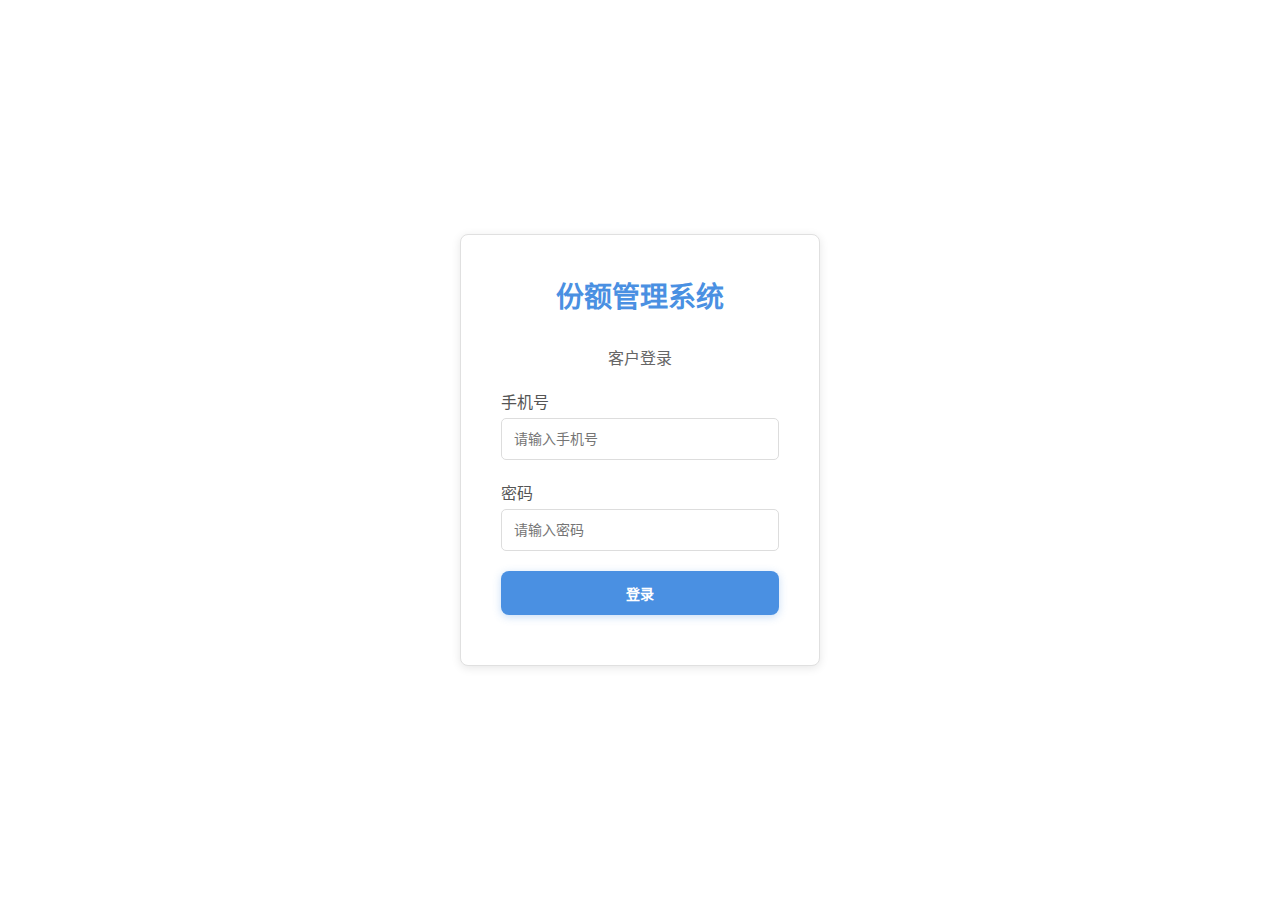
<file: MomShares.Api/wwwroot/holder.html>
<!DOCTYPE html>
<html lang="zh-CN">
<head>
    <meta charset="UTF-8">
    <meta name="viewport" content="width=device-width, initial-scale=1.0">
    <title>份额管理系统 - 客户中心</title>
    <link rel="icon" type="image/x-icon" href="/favicon.ico?v=2">
    <link rel="shortcut icon" type="image/x-icon" href="/favicon.ico?v=2">
    <link rel="apple-touch-icon" href="/favicon.ico?v=2">
    <link rel="stylesheet" href="styles.css">
    <style>
        .holder-container {
            max-width: 1200px;
            margin: 0 auto;
            padding: 20px;
        }
        .holder-header {
            text-align: center;
            margin-bottom: 30px;
            padding: 20px;
            background: #ffffff;
            border-radius: 8px;
            box-shadow: 0 2px 8px rgba(0, 0, 0, 0.1);
        }
        .holder-header h1 {
            color: #4A90E2;
            margin-bottom: 10px;
        }
        .holder-info {
            display: flex;
            justify-content: space-between;
            align-items: center;
            margin-bottom: 20px;
        }
        .holder-card {
            background: #ffffff;
            border: 1px solid #e0e0e0;
            border-radius: 8px;
            padding: 20px;
            margin-bottom: 20px;
            box-shadow: 0 2px 8px rgba(0, 0, 0, 0.1);
        }
        .holder-card h3 {
            color: #4A90E2;
            margin-bottom: 15px;
            border-bottom: 2px solid #4A90E2;
            padding-bottom: 10px;
        }
        .share-item {
            padding: 15px;
            border-bottom: 1px solid #eee;
            display: flex;
            justify-content: space-between;
            align-items: center;
        }
        .share-item:last-child {
            border-bottom: none;
        }
        .share-info {
            flex: 1;
        }
        .share-info strong {
            color: #333;
            display: block;
            margin-bottom: 5px;
        }
        .share-info span {
            color: #666;
            font-size: 14px;
        }
        .share-value {
            text-align: right;
        }
        .share-value .amount {
            font-size: 20px;
            font-weight: 600;
            color: #4A90E2;
        }
        .share-value .label {
            font-size: 12px;
            color: #999;
        }
        .dividend-item {
            padding: 15px;
            border-bottom: 1px solid #eee;
        }
        .dividend-item:last-child {
            border-bottom: none;
        }
        .dividend-date {
            color: #666;
            font-size: 14px;
            margin-bottom: 5px;
        }
        .dividend-amount {
            font-size: 18px;
            font-weight: 600;
            color: #27AE60;
        }
        .empty-state {
            text-align: center;
            padding: 40px;
            color: #999;
        }
        .chart-modal {
            display: none;
            position: fixed;
            z-index: 1000;
            left: 0;
            top: 0;
            width: 100%;
            height: 100%;
            background-color: rgba(0, 0, 0, 0.5);
        }
        .chart-modal-content {
            background-color: #fff;
            margin: 5% auto;
            padding: 20px;
            border-radius: 8px;
            width: 90%;
            max-width: 900px;
            max-height: 80vh;
            overflow-y: auto;
            box-shadow: 0 4px 20px rgba(0, 0, 0, 0.3);
        }
        .chart-modal-header {
            display: flex;
            justify-content: space-between;
            align-items: center;
            margin-bottom: 20px;
            padding-bottom: 10px;
            border-bottom: 2px solid #4A90E2;
        }
        .chart-modal-header h2 {
            color: #4A90E2;
            margin: 0;
        }
        .chart-close {
            color: #aaa;
            font-size: 28px;
            font-weight: bold;
            cursor: pointer;
            line-height: 20px;
        }
        .chart-close:hover {
            color: #000;
        }
        .chart-container {
            width: 100%;
            height: 400px;
            margin: 20px 0;
        }
        .chart-wrapper {
            position: relative;
            width: 100%;
            height: 100%;
        }
        #netValueChart {
            width: 100%;
            height: 100%;
        }
    </style>
</head>
<body>
    <!-- 登录页面 -->
    <div id="loginPage" class="page">
        <div class="login-container">
            <div class="login-box">
                <h1>份额管理系统</h1>
                <p style="text-align: center; color: #666; margin-bottom: 20px;">客户登录</p>
                <form id="loginForm">
                    <div class="form-group">
                        <label for="phone">手机号</label>
                        <input type="text" id="phone" name="phone" required placeholder="请输入手机号">
                    </div>
                    <div class="form-group">
                        <label for="password">密码</label>
                        <input type="password" id="password" name="password" required placeholder="请输入密码">
                    </div>
                    <button type="submit" class="btn btn-primary">登录</button>
                    <div id="loginError" class="error-message"></div>
                </form>
            </div>
        </div>
    </div>

    <!-- 主页面 -->
    <div id="mainPage" class="page hidden">
        <div class="holder-container">
            <div class="holder-header">
                <h1>份额管理系统 - 客户中心</h1>
                <div class="holder-info">
                    <div>
                        <strong id="holderName">-</strong>
                        <span id="holderPhone" style="color: #666; margin-left: 10px;">-</span>
                    </div>
                    <button id="logoutBtn" class="btn btn-secondary">退出登录</button>
                </div>
            </div>

            <!-- 我的份额 -->
            <div class="holder-card">
                <h3>我的份额</h3>
                <div id="sharesList">
                    <div class="loading">加载中...</div>
                </div>
            </div>

            <!-- 我的分红记录 -->
            <div class="holder-card">
                <h3>我的分红记录</h3>
                <div id="dividendsList">
                    <div class="loading">加载中...</div>
                </div>
            </div>
        </div>
    </div>

    <!-- 净值走势图模态窗口 -->
    <div id="chartModal" class="chart-modal">
        <div class="chart-modal-content">
            <div class="chart-modal-header">
                <h2 id="chartModalTitle">净值走势图</h2>
                <span class="chart-close" onclick="closeChartModal()">&times;</span>
            </div>
            <div class="chart-container">
                <div class="chart-wrapper">
                    <canvas id="netValueChart"></canvas>
                </div>
            </div>
        </div>
    </div>

    <script>
        // API 基础配置
        const API_BASE_URL = window.location.origin;
        let authToken = localStorage.getItem('holderToken') || null;
        let currentHolder = JSON.parse(localStorage.getItem('currentHolder') || '{}');

        // 初始化
        document.addEventListener('DOMContentLoaded', () => {
            if (authToken && currentHolder.name) {
                showMainPage();
                loadHolderData();
            } else {
                showLoginPage();
            }
            setupEventListeners();
        });

        // 设置事件监听
        function setupEventListeners() {
            document.getElementById('loginForm')?.addEventListener('submit', handleLogin);
            document.getElementById('logoutBtn')?.addEventListener('click', handleLogout);
        }

        // 显示登录页面
        function showLoginPage() {
            document.getElementById('loginPage').classList.remove('hidden');
            document.getElementById('mainPage').classList.add('hidden');
        }

        // 显示主页面
        function showMainPage() {
            document.getElementById('loginPage').classList.add('hidden');
            document.getElementById('mainPage').classList.remove('hidden');
            document.getElementById('holderName').textContent = currentHolder.name || '-';
            document.getElementById('holderPhone').textContent = currentHolder.phone || '-';
        }

        // API 调用函数
        async function apiCall(endpoint, options = {}) {
            const url = `${API_BASE_URL}${endpoint}`;
            const headers = {
                'Content-Type': 'application/json'
            };
            
            if (authToken) {
                headers['Authorization'] = `Bearer ${authToken}`;
            }
            
            const config = {
                method: options.method || 'GET',
                headers: headers
            };
            
            if (options.body && typeof options.body === 'object') {
                config.body = JSON.stringify(options.body);
            }
            
            try {
                const response = await fetch(url, config);
                
                if (response.status === 401) {
                    handleLogout();
                    throw new Error('未授权，请重新登录');
                }
                
                if (!response.ok) {
                    let errorMessage = '请求失败';
                    try {
                        const errorData = await response.json();
                        errorMessage = errorData.message || errorMessage;
                    } catch (e) {
                        errorMessage = `请求失败: ${response.status} ${response.statusText}`;
                    }
                    throw new Error(errorMessage);
                }
                
                const contentType = response.headers.get('content-type');
                if (contentType && contentType.includes('application/json')) {
                    return await response.json();
                } else {
                    return await response.text();
                }
            } catch (error) {
                console.error('API调用错误:', error);
                throw error;
            }
        }

        // 登录处理
        async function handleLogin(e) {
            e.preventDefault();
            const phone = document.getElementById('phone').value;
            const password = document.getElementById('password').value;
            const errorDiv = document.getElementById('loginError');
            
            errorDiv.textContent = '';
            
            try {
                const response = await apiCall('/api/auth/holder/login', {
                    method: 'POST',
                    body: { username: phone, password }
                });
                
                authToken = response.Token || response.token;
                currentHolder = {
                    name: response.Username || response.username,
                    phone: phone,
                    userId: response.UserId || response.userId
                };
                
                if (!authToken) {
                    throw new Error('登录响应中未找到 Token');
                }
                
                localStorage.setItem('holderToken', authToken);
                localStorage.setItem('currentHolder', JSON.stringify(currentHolder));
                
                showMainPage();
                loadHolderData();
            } catch (error) {
                errorDiv.textContent = error.message || '登录失败，请检查手机号和密码';
            }
        }

        // 退出登录
        function handleLogout() {
            authToken = null;
            currentHolder = {};
            localStorage.removeItem('holderToken');
            localStorage.removeItem('currentHolder');
            showLoginPage();
        }

        // 加载持有者数据
        async function loadHolderData() {
            try {
                await Promise.all([
                    loadShares(),
                    loadDividends()
                ]);
            } catch (error) {
                console.error('加载数据失败:', error);
                alert('加载数据失败: ' + error.message);
            }
        }

        // 加载份额列表
        async function loadShares() {
            const sharesList = document.getElementById('sharesList');
            sharesList.innerHTML = '<div class="loading">加载中...</div>';
            
            try {
                const shares = await apiCall('/api/holder/shares');
                
                if (!Array.isArray(shares) || shares.length === 0) {
                    sharesList.innerHTML = '<div class="empty-state">暂无份额记录</div>';
                    return;
                }
                
                sharesList.innerHTML = shares.map(share => {
                    const productName = share.productName || share.ProductName || '-';
                    const productCode = share.productCode || share.ProductCode || '';
                    const shareAmount = share.shareAmount || share.ShareAmount || 0;
                    const investmentAmount = share.investmentAmount || share.InvestmentAmount || 0;
                    const currentNetValue = share.currentNetValue || share.CurrentNetValue || 1;
                    const currentValue = share.currentValue || share.CurrentValue || (shareAmount * currentNetValue);
                    const shareRatio = (share.shareRatio || share.ShareRatio || 0) * 100;
                    
                    // 计算数据
                    const balance = share.balance || share.Balance || (currentValue - investmentAmount);
                    const expectedDividend = share.expectedDividend || share.ExpectedDividend || 0;
                    const residualValue = share.residualValue || share.ResidualValue || investmentAmount;
                    const returnRate = share.returnRate || share.ReturnRate || 0;
                    const shareType = share.shareType || share.ShareType || 'Subordinate';
                    
                    // 判断是否盈利
                    const isProfit = balance > 0;
                    const balanceColor = isProfit ? '#27AE60' : '#E74C3C';
                    const returnRateColor = returnRate >= 0 ? '#27AE60' : '#E74C3C';
                    
                    const productId = share.productId || share.ProductId || 0;
                    return `
                        <div class="share-item">
                            <div class="share-info">
                                <strong>${productName}${productCode ? ' (' + productCode + ')' : ''}</strong>
                                <span>持有份额: ${shareAmount.toFixed(2)} | 占比: ${shareRatio.toFixed(2)}% | ${shareType === 'Priority' ? '优先方' : '劣后方'}</span>
                                <div style="margin-top: 10px; font-size: 14px;">
                                    <div>初始投资: ¥${investmentAmount.toFixed(2)}</div>
                                    <div>当前市值: ¥${currentValue.toFixed(2)} (净值: ${currentNetValue.toFixed(4)})</div>
                                    <div style="color: ${balanceColor}; margin-top: 5px;">
                                        结余: ${isProfit ? '+' : ''}¥${balance.toFixed(2)}
                                    </div>
                                </div>
                            </div>
                            <div class="share-value">
                                <div style="margin-bottom: 15px;">
                                    <div class="amount" style="color: ${returnRateColor};">预期分红: ¥${expectedDividend.toFixed(2)}</div>
                                    <div class="label">权益残值: ¥${residualValue.toFixed(2)}</div>
                                </div>
                                <div style="border-top: 1px solid #eee; padding-top: 10px;">
                                    <div class="amount" style="color: ${returnRateColor}; font-size: 18px;">
                                        投资回报率: ${returnRate >= 0 ? '+' : ''}${returnRate.toFixed(2)}%
                                    </div>
                                    <button class="btn btn-secondary" style="margin-top: 10px; width: 100%; font-size: 12px; padding: 5px;" 
                                            onclick="showNetValueChart(${productId}, '${productName}')">
                                        查看历史净值走势图
                                    </button>
                                </div>
                            </div>
                        </div>
                    `;
                }).join('');
            } catch (error) {
                sharesList.innerHTML = `<div class="empty-state">加载失败: ${error.message}</div>`;
            }
        }

        // 显示净值走势图
        async function showNetValueChart(productId, productName) {
            const modal = document.getElementById('chartModal');
            const title = document.getElementById('chartModalTitle');
            const canvas = document.getElementById('netValueChart');
            
            title.textContent = `${productName} - 历史净值走势图`;
            modal.style.display = 'block';
            
            try {
                // 获取净值历史数据
                const data = await apiCall(`/api/holder/products/${productId}/netvalues`);
                
                if (!Array.isArray(data) || data.length === 0) {
                    alert('暂无净值历史数据');
                    closeChartModal();
                    return;
                }
                
                // 绘制图表
                drawNetValueChart(canvas, data, productName);
            } catch (error) {
                console.error('加载净值数据失败:', error);
                alert('加载净值数据失败: ' + error.message);
                closeChartModal();
            }
        }
        
        // 关闭图表模态窗口
        function closeChartModal() {
            document.getElementById('chartModal').style.display = 'none';
        }
        
        // 绘制净值走势图
        function drawNetValueChart(canvas, data, productName) {
            const ctx = canvas.getContext('2d');
            const width = canvas.width = canvas.offsetWidth;
            const height = canvas.height = 400;
            
            // 清空画布
            ctx.clearRect(0, 0, width, height);
            
            if (data.length === 0) {
                ctx.fillStyle = '#666';
                ctx.font = '16px Arial';
                ctx.textAlign = 'center';
                ctx.fillText('暂无数据', width / 2, height / 2);
                return;
            }
            
            // 计算数据范围
            const values = data.map(d => parseFloat(d.value || d.Value || 0));
            const minValue = Math.min(...values);
            const maxValue = Math.max(...values);
            const range = maxValue - minValue;
            
            // 计算坐标轴范围（上下各扩展10%）
            let minAxis, maxAxis;
            if (range < 0.01 || values.length === 1) {
                const centerValue = maxValue > 0 ? maxValue : (minValue > 0 ? minValue : 1);
                minAxis = centerValue * 0.9;
                maxAxis = centerValue * 1.1;
            } else {
                minAxis = minValue * 0.9;
                maxAxis = maxValue * 1.1;
            }
            const axisRange = maxAxis - minAxis;
            
            // 设置边距
            const leftPadding = 60;
            const rightPadding = 20;
            const topPadding = 20;
            const bottomPadding = 40;
            const chartWidth = width - leftPadding - rightPadding;
            const chartHeight = height - topPadding - bottomPadding;
            
            // 绘制背景
            ctx.fillStyle = '#f9f9f9';
            ctx.fillRect(leftPadding, topPadding, chartWidth, chartHeight);
            
            // 绘制网格线
            ctx.strokeStyle = '#e0e0e0';
            ctx.lineWidth = 1;
            
            // 水平网格线（Y轴）
            for (let i = 0; i <= 5; i++) {
                const y = topPadding + (chartHeight / 5) * i;
                ctx.beginPath();
                ctx.moveTo(leftPadding, y);
                ctx.lineTo(leftPadding + chartWidth, y);
                ctx.stroke();
            }
            
            // 垂直网格线（X轴）
            const xStep = chartWidth / (data.length - 1 || 1);
            for (let i = 0; i < data.length; i++) {
                const x = leftPadding + xStep * i;
                ctx.beginPath();
                ctx.moveTo(x, topPadding);
                ctx.lineTo(x, topPadding + chartHeight);
                ctx.stroke();
            }
            
            // 绘制Y轴标签
            ctx.fillStyle = '#666';
            ctx.font = '11px Arial';
            ctx.textAlign = 'right';
            ctx.textBaseline = 'middle';
            
            for (let i = 0; i <= 5; i++) {
                const value = minAxis + (axisRange / 5) * (5 - i);
                const y = topPadding + (chartHeight / 5) * i;
                ctx.fillText(value.toFixed(4), leftPadding - 10, y);
            }
            
            // 绘制X轴标签（日期）
            ctx.textAlign = 'center';
            ctx.textBaseline = 'top';
            const dateStep = Math.max(1, Math.floor(data.length / 10)); // 最多显示10个日期标签
            
            for (let i = 0; i < data.length; i += dateStep) {
                const x = leftPadding + xStep * i;
                const dateStr = data[i].date || data[i].Date || '';
                if (dateStr) {
                    // 只显示月-日
                    const date = new Date(dateStr);
                    const label = `${date.getMonth() + 1}-${date.getDate()}`;
                    ctx.fillText(label, x, topPadding + chartHeight + 5);
                }
            }
            
            // 绘制折线
            ctx.strokeStyle = '#4A90E2';
            ctx.lineWidth = 2;
            ctx.beginPath();
            
            for (let i = 0; i < data.length; i++) {
                const value = parseFloat(data[i].value || data[i].Value || 0);
                const x = leftPadding + xStep * i;
                const y = topPadding + chartHeight - ((value - minAxis) / axisRange) * chartHeight;
                
                if (i === 0) {
                    ctx.moveTo(x, y);
                } else {
                    ctx.lineTo(x, y);
                }
            }
            ctx.stroke();
            
            // 绘制数据点
            ctx.fillStyle = '#4A90E2';
            for (let i = 0; i < data.length; i++) {
                const value = parseFloat(data[i].value || data[i].Value || 0);
                const x = leftPadding + xStep * i;
                const y = topPadding + chartHeight - ((value - minAxis) / axisRange) * chartHeight;
                
                ctx.beginPath();
                ctx.arc(x, y, 3, 0, 2 * Math.PI);
                ctx.fill();
            }
            
            // 绘制标题
            ctx.fillStyle = '#333';
            ctx.font = 'bold 14px Arial';
            ctx.textAlign = 'center';
            ctx.fillText(`${productName} - 净值走势`, width / 2, 10);
        }
        
        // 点击模态窗口外部关闭
        window.onclick = function(event) {
            const modal = document.getElementById('chartModal');
            if (event.target === modal) {
                closeChartModal();
            }
        }

        // 加载分红记录
        async function loadDividends() {
            const dividendsList = document.getElementById('dividendsList');
            dividendsList.innerHTML = '<div class="loading">加载中...</div>';
            
            try {
                const dividends = await apiCall('/api/holder/dividends');
                
                if (!Array.isArray(dividends) || dividends.length === 0) {
                    dividendsList.innerHTML = '<div class="empty-state">暂无分红记录</div>';
                    return;
                }
                
                dividendsList.innerHTML = dividends.map(dividend => {
                    const productName = dividend.productName || dividend.ProductName || '-';
                    const dividendDate = dividend.dividendDate || dividend.DividendDate;
                    const amount = dividend.amount || dividend.Amount || 0;
                    const dateStr = new Date(dividendDate).toLocaleDateString('zh-CN');
                    
                    return `
                        <div class="dividend-item">
                            <div class="dividend-date">${dateStr} - ${productName}</div>
                            <div class="dividend-amount">+¥${amount.toFixed(2)}</div>
                        </div>
                    `;
                }).join('');
            } catch (error) {
                dividendsList.innerHTML = `<div class="empty-state">加载失败: ${error.message}</div>`;
            }
        }
    </script>
</body>
</html>
</file>
<file: MomShares.Api/wwwroot/styles.css>
* {
    margin: 0;
    padding: 0;
    box-sizing: border-box;
}

body {
    font-family: -apple-system, BlinkMacSystemFont, 'Segoe UI', Roboto, 'Helvetica Neue', Arial, sans-serif;
    background: #ffffff;
    color: #333;
}

.hidden {
    display: none !important;
}

/* 登录页面 */
#loginPage {
    display: flex;
    justify-content: center;
    align-items: center;
    min-height: 100vh;
    background: #ffffff;
}

.login-container {
    width: 100%;
    max-width: 400px;
    padding: 20px;
}

.login-box {
    background: #ffffff;
    padding: 40px;
    border-radius: 8px;
    box-shadow: 0 2px 10px rgba(0, 0, 0, 0.1);
    border: 1px solid #e0e0e0;
}

.login-box h1 {
    text-align: center;
    margin-bottom: 30px;
    color: #4A90E2;
    font-weight: 600;
    font-size: 28px;
}

.form-group {
    margin-bottom: 20px;
}

.form-group label {
    display: block;
    margin-bottom: 5px;
    font-weight: 500;
    color: #555;
}

.form-group input {
    width: 100%;
    padding: 12px;
    border: 1px solid #ddd;
    border-radius: 5px;
    font-size: 14px;
}

.form-group input:focus {
    outline: none;
    border-color: #4A90E2;
    box-shadow: 0 0 0 3px rgba(74, 144, 226, 0.1);
}

.btn {
    padding: 12px 24px;
    border: none;
    border-radius: 8px;
    cursor: pointer;
    font-size: 14px;
    font-weight: 600;
    transition: all 0.3s ease;
    text-transform: uppercase;
    letter-spacing: 0.5px;
}

.btn-primary {
    background: #4A90E2;
    color: white;
    width: 100%;
    box-shadow: 0 2px 8px rgba(74, 144, 226, 0.3);
}

.btn-primary:hover {
    background: #5BA3F5;
    box-shadow: 0 4px 12px rgba(74, 144, 226, 0.4);
    transform: translateY(-1px);
}

.btn-secondary {
    background: #4A90E2;
    color: white;
    box-shadow: 0 2px 8px rgba(74, 144, 226, 0.3);
}

.btn-secondary:hover {
    background: #5BA3F5;
    box-shadow: 0 4px 12px rgba(74, 144, 226, 0.4);
    transform: translateY(-1px);
}

.btn-danger {
    background: #E74C3C;
    color: white;
    padding: 6px 12px;
    font-size: 12px;
    box-shadow: 0 2px 6px rgba(231, 76, 60, 0.3);
}

.btn-danger:hover {
    background: #C0392B;
    box-shadow: 0 3px 10px rgba(231, 76, 60, 0.4);
    transform: translateY(-1px);
}

.error-message {
    color: #dc3545;
    margin-top: 10px;
    font-size: 14px;
    text-align: center;
}

/* 主页面 */
#mainPage {
    min-height: 100vh;
}

.header {
    background: #ffffff;
    padding: 20px 30px;
    box-shadow: 0 2px 4px rgba(0, 0, 0, 0.1);
    display: flex;
    justify-content: space-between;
    align-items: center;
    border-bottom: 1px solid #e0e0e0;
}

.header h1 {
    font-size: 24px;
    color: #4A90E2;
    font-weight: 600;
}

.user-info {
    display: flex;
    align-items: center;
    gap: 15px;
}

.container {
    display: flex;
    height: calc(100vh - 80px);
}

.sidebar {
    width: 250px;
    background: #ffffff;
    box-shadow: 2px 0 4px rgba(0, 0, 0, 0.1);
    padding: 20px 0;
    border-right: 1px solid #e0e0e0;
}

.nav-menu {
    list-style: none;
}

.nav-item {
    display: block;
    padding: 15px 30px;
    color: #555;
    text-decoration: none;
    transition: all 0.3s;
    border-left: 3px solid transparent;
}

.nav-item:hover {
    background-color: #f0f7ff;
    color: #4A90E2;
    transform: translateX(3px);
}

.nav-item.active {
    background-color: #e8f4ff;
    color: #4A90E2;
    border-left-color: #4A90E2;
    font-weight: 600;
}

.content {
    flex: 1;
    padding: 30px;
    overflow-y: auto;
    background: #ffffff;
}

.content-page {
    display: none;
}

.content-page.active {
    display: block;
}

.content-page h2 {
    margin-bottom: 20px;
    color: #4A90E2;
    font-weight: 600;
    font-size: 24px;
}

.toolbar {
    margin-bottom: 20px;
}

.data-table {
    width: 100%;
    background: #ffffff;
    border-collapse: collapse;
    box-shadow: 0 2px 8px rgba(0, 0, 0, 0.1);
    border-radius: 8px;
    overflow: hidden;
    border: 1px solid #e0e0e0;
}

.data-table thead {
    background: #4A90E2;
    color: white;
}

.data-table th {
    padding: 15px;
    text-align: left;
    font-weight: 500;
}

.data-table td {
    padding: 15px;
    border-bottom: 1px solid #eee;
}

.data-table tbody tr:hover {
    background-color: #f0f7ff;
    transition: all 0.2s;
}

.data-table .loading {
    text-align: center;
    color: #999;
    padding: 30px;
}

.system-section {
    margin-top: 30px;
}

.system-section h3 {
    margin-bottom: 15px;
    color: #333;
}

/* 模态框 */
.modal {
    display: flex;
    justify-content: center;
    align-items: center;
    position: fixed;
    z-index: 1000;
    left: 0;
    top: 0;
    width: 100%;
    height: 100%;
    background-color: rgba(0, 0, 0, 0.5);
}

.modal-content {
    background: #ffffff;
    padding: 30px;
    border-radius: 8px;
    max-width: 1000px;
    width: 95%;
    max-height: 90vh;
    overflow-y: auto;
    position: relative;
    box-shadow: 0 4px 20px rgba(0, 0, 0, 0.2);
    border: 1px solid #e0e0e0;
}

.close {
    position: absolute;
    right: 20px;
    top: 20px;
    font-size: 28px;
    font-weight: bold;
    color: #999;
    cursor: pointer;
    transition: all 0.3s;
}

.close:hover {
    color: #4A90E2;
    transform: rotate(90deg) scale(1.1);
}

.modal-form .form-group {
    margin-bottom: 20px;
}

.modal-form .form-group label {
    display: block;
    margin-bottom: 5px;
    font-weight: 500;
}

.modal-form .form-group input,
.modal-form .form-group select,
.modal-form .form-group textarea {
    width: 100%;
    padding: 10px;
    border: 1px solid #ddd;
    border-radius: 5px;
    font-family: inherit;
    transition: all 0.3s;
    background: #ffffff;
}

.modal-form .form-group input:focus,
.modal-form .form-group select:focus,
.modal-form .form-group textarea:focus {
    outline: none;
    border-color: #4A90E2;
    box-shadow: 0 0 0 3px rgba(74, 144, 226, 0.1);
}

.modal-form .form-group textarea {
    resize: vertical;
    min-height: 60px;
}

.modal-form .form-actions {
    display: flex;
    gap: 10px;
    justify-content: flex-end;
    margin-top: 20px;
}

/* 仪表盘样式 */
.dashboard-container {
    padding: 20px 0;
}

.stats-grid {
    display: grid;
    grid-template-columns: repeat(auto-fit, minmax(250px, 1fr));
    gap: 20px;
    margin-bottom: 30px;
}

.stat-card {
    background: #ffffff;
    border: 1px solid #e0e0e0;
    border-radius: 8px;
    padding: 20px;
    display: flex;
    align-items: center;
    gap: 15px;
    box-shadow: 0 2px 8px rgba(0, 0, 0, 0.1);
    transition: all 0.3s;
}

.stat-card:hover {
    box-shadow: 0 4px 12px rgba(74, 144, 226, 0.2);
    transform: translateY(-2px);
    border-color: #4A90E2;
}

.stat-icon {
    font-size: 40px;
    width: 60px;
    height: 60px;
    display: flex;
    align-items: center;
    justify-content: center;
    background: #f0f7ff;
    border-radius: 8px;
}

.stat-content {
    flex: 1;
}

.stat-label {
    font-size: 14px;
    color: #666;
    margin-bottom: 8px;
}

.stat-value {
    font-size: 24px;
    font-weight: 600;
    color: #4A90E2;
}

.chart-container {
    margin-top: 30px;
}

.chart-card {
    background: #ffffff;
    border: 1px solid #e0e0e0;
    border-radius: 8px;
    padding: 20px;
    box-shadow: 0 2px 8px rgba(0, 0, 0, 0.1);
}

.chart-card h3 {
    margin: 0 0 20px 0;
    color: #333;
    font-size: 18px;
    font-weight: 600;
}

.chart-wrapper {
    width: 100%;
    height: 300px;
    position: relative;
}

.chart-wrapper canvas {
    max-width: 100%;
    height: auto;
}
</file>
